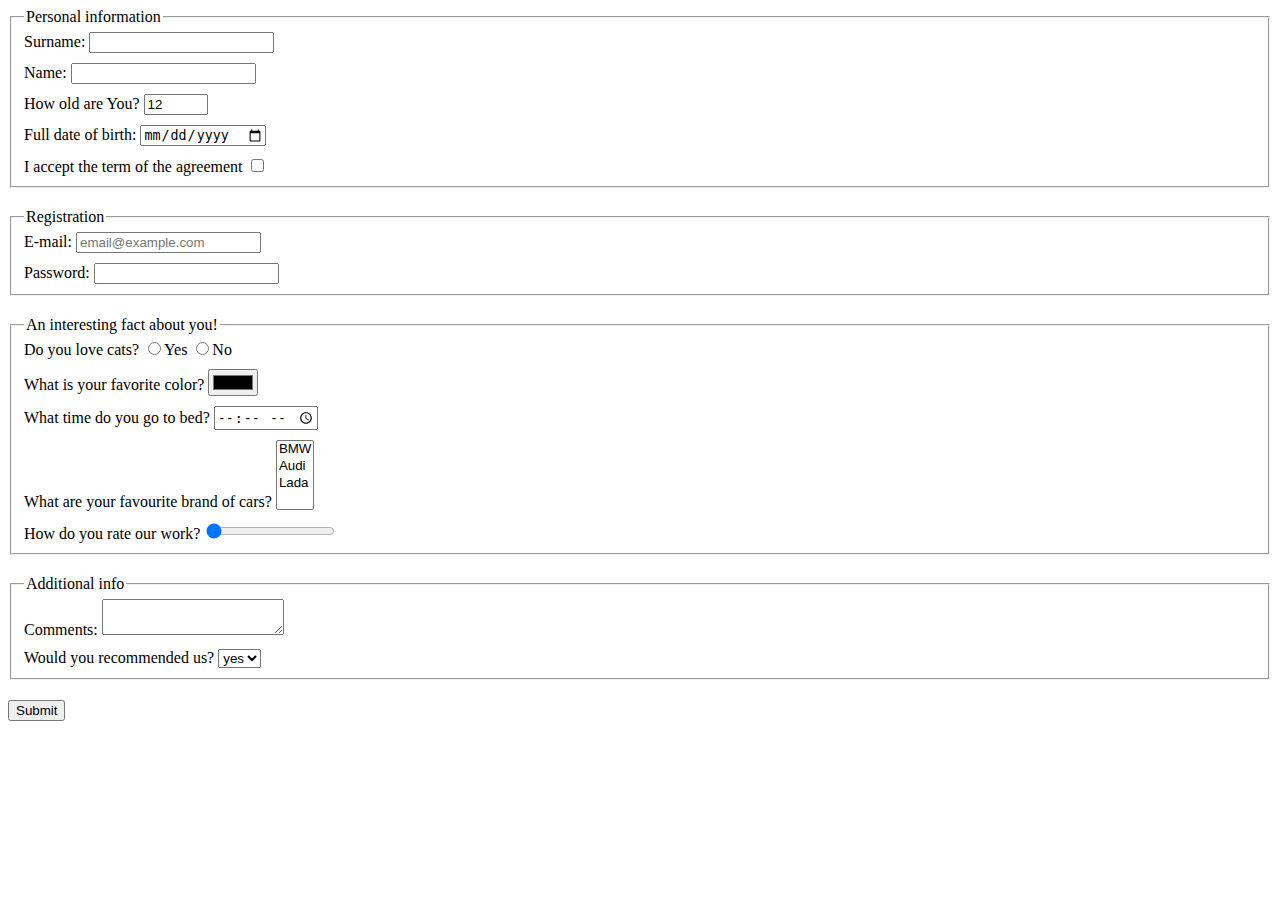
<file: index.html>
<!doctype html><html lang="en"><head><meta charset="UTF-8"><meta name="viewport" content="width=device-width, user-scalable=no, initial-scale=1.0, maximum-scale=1.0, minimum-scale=1.0"><meta http-equiv="X-UA-Compatible" content="ie=edge"><title>HTML Form</title><link rel="stylesheet" href="style.964ec447.css"></head><body> <form action="https://mate-academy-form-lesson.herokuapp.com/create-application" onsubmit="onSubmit()"> <fieldset class="fieldset"> <legend>Personal information</legend> <div class="form"> <label for="input-surname">Surname:</label> <input type="text" name="surname" id="input-surname" autocomplete="off"> </div> <div class="form"> <label for="input-name">Name:</label> <input type="text" name="name" id="input-name" autocomplete="off"> </div> <div class="form"> <label for="input-age">How old are You?</label> <input type="number" name="age" id="input-age" min="5" max="100" value="12"> </div> <div class="form"> <label for="input-birthday">Full date of birth:</label> <input type="date" name="birthday" id="input-birthday"> </div> <div class="form"> <label for="input-agreement">I accept the term of the agreement</label> <input type="checkbox" name="agreement" id="input-agreement" required> </div> </fieldset> <fieldset class="fieldset"> <legend>Registration</legend> <div class="form"> <label for="input-email">E-mail:</label> <input type="email" name="email" id="input-email" placeholder="email@example.com"> </div> <div class="form"> <label for="input-password">Password:</label> <input type="password" name="password" id="input-password"> </div> </fieldset> <fieldset class="fieldset"> <legend>An interesting fact about you!</legend> <div class="form">Do you love cats? <input type="radio" name="doLoveCats" id="input-loveCats" value="yes">Yes <input type="radio" name="doLoveCats" id="input-dontLoveCats" value="no">No </div> <div class="form"> <label for="input-favoriveColor">What is your favorite color?</label> <input type="color" name="favoriveColor" id="input-favoriveColor"> </div> <div class="form"> <label for="input-timeToSleep">What time do you go to bed?</label> <input type="time" name="bedTime" id="input-timeToSleep"> </div> <div class="form"> <label for="input-favoriteCar">What are your favourite brand of cars?</label> <select name="favoriteCar" id="input-favoriteCar" multiple> <option value="BMW">BMW</option> <option value="Audi">Audi</option> <option value="Lada">Lada</option> </select> </div> <div class="form"> <label for="input-rate">How do you rate our work?</label> <input type="range" name="rate" id="input-rate" minlength="0" maxlength="100" value="0"> </div> </fieldset> <fieldset class="fieldset"> <legend>Additional info</legend> <div class="form"> <label for="input-feedback">Comments:</label> <textarea name="feedback" id="input-feedback" cols="20" rows="2">
          </textarea> </div> <div class="form"> <label for="input-recommend">Would you recommended us?</label> <select name="recommend" id="input-recommend"> <option value="yes">yes</option> <option value="no">no</option> </select> </div> </fieldset> <button type="submit">Submit</button> </form> <script type="text/javascript" src="main.e97352c4.js"></script> </body></html>
</file>
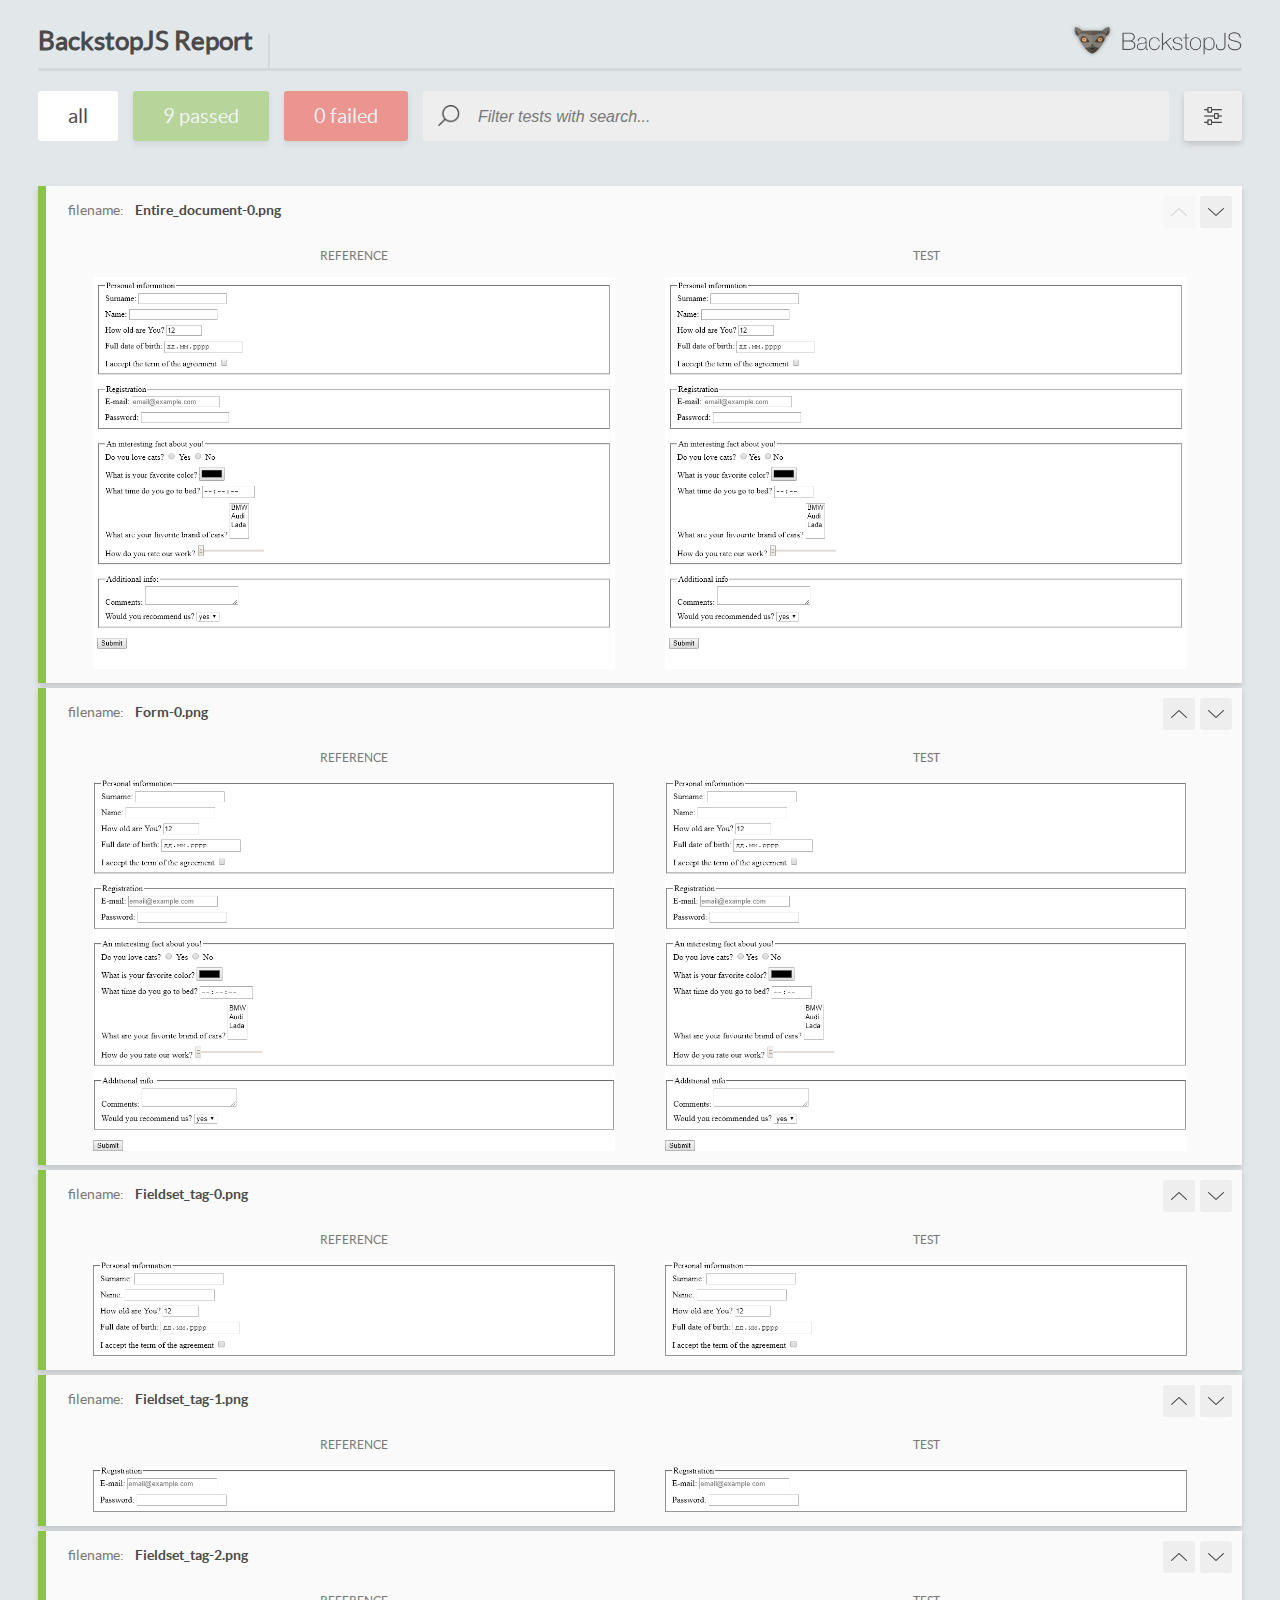
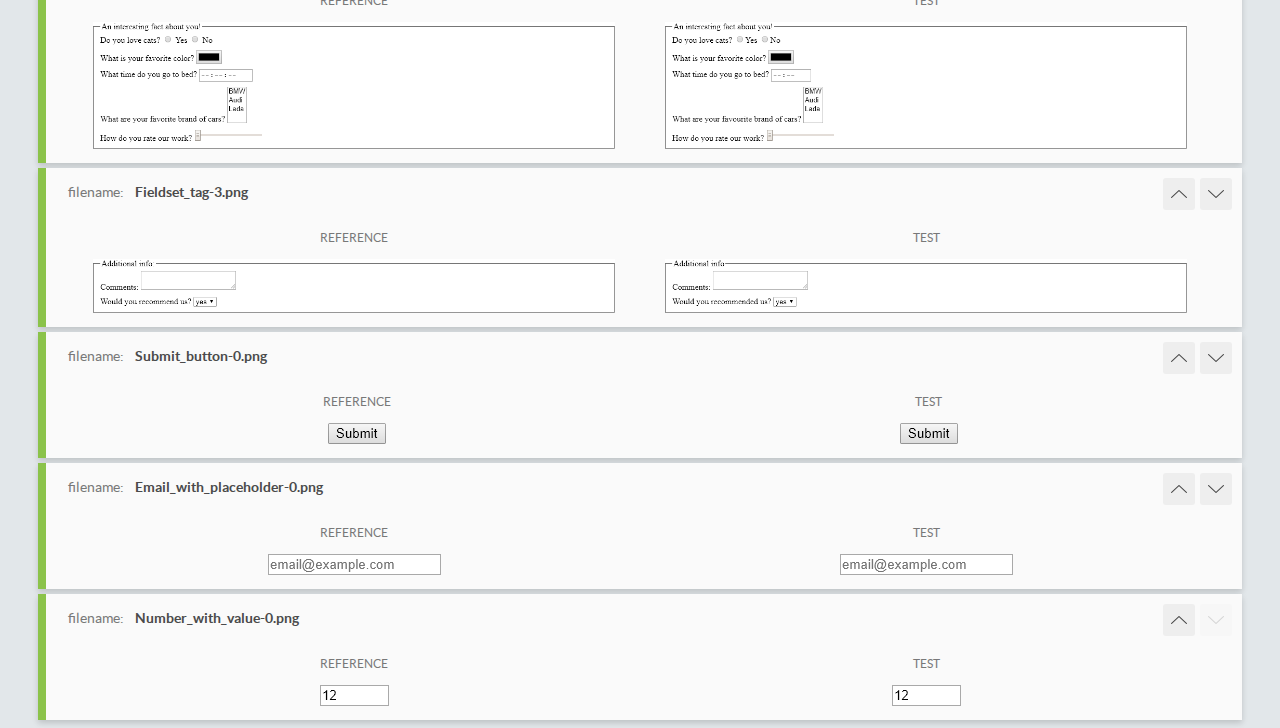
<file: report/html_report/index.html>
<!DOCTYPE html>
<html>
  <head>
    <meta charset="utf-8">
    <title>BackstopJS Report</title>

    <style>
      @font-face {
          font-family: 'latoregular';
          src: url('./assets/fonts/lato-regular-webfont.woff2') format('woff2'),
              url('./assets/fonts/lato-regular-webfont.woff') format('woff');
          font-weight: 400;
          font-style: normal;
      }
      @font-face {
          font-family: 'latobold';
          src: url('./assets/fonts/lato-bold-webfont.woff2') format('woff2'),
              url('./assets/fonts/lato-bold-webfont.woff') format('woff');
          font-weight: 700;
          font-style: normal;
      }

      .ReactModal__Body--open {
          overflow: hidden;
      }
      .ReactModal__Body--open .header {
        display: none;
      }

    </style>
  </head>
  <body style="background-color: #E2E7EA">
    <div id="root">

    </div>
    <script type="text/javascript">
      function report (report) { // eslint-disable-line no-unused-vars
        window.tests = report;
      }
    </script>
    <script type="text/javascript" src="config.js"></script>
    <script type="text/javascript" src="index_bundle.js"></script>
  </body>
</html>
</file>
<file: style.964ec447.css>
.fieldset{margin-bottom:20px}.form:not(:last-child){margin-bottom:10px}
/*# sourceMappingURL=style.964ec447.css.map */
</file>
